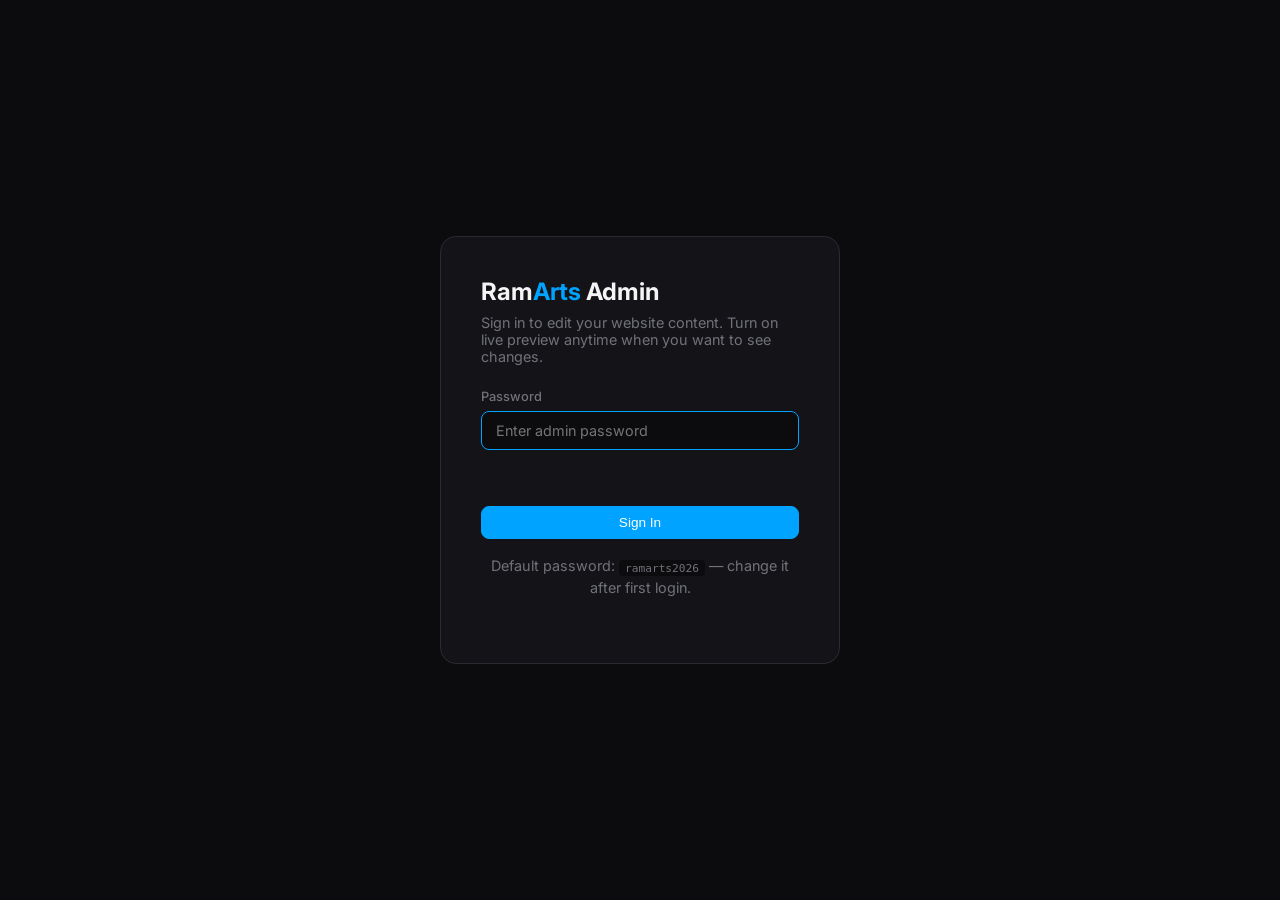
<file: admin.html>
<!DOCTYPE html>
<html lang="en">
<head>
  <meta charset="UTF-8">
  <meta name="viewport" content="width=device-width, initial-scale=1.0">
  <meta name="robots" content="noindex, nofollow">
  <title>RamArts Admin — Website CMS</title>
  <link rel="preconnect" href="https://fonts.googleapis.com">
  <link href="https://fonts.googleapis.com/css2?family=Inter:wght@400;500;600;700&display=swap" rel="stylesheet">
  <link rel="stylesheet" href="https://cdnjs.cloudflare.com/ajax/libs/font-awesome/6.5.1/css/all.min.css">
  <link rel="stylesheet" href="css/admin.css">
</head>
<body>
  <div id="admin-login" class="admin-login">
    <div class="admin-login-card">
      <h1>Ram<span style="color:#00a3ff">Arts</span> Admin</h1>
      <p>Sign in to edit your website content. Turn on live preview anytime when you want to see changes.</p>
      <form id="login-form">
        <div class="admin-field">
          <label for="login-password">Password</label>
          <input type="password" id="login-password" required placeholder="Enter admin password" autofocus>
        </div>
        <p id="login-error" style="color:#ef4444;font-size:0.85rem;margin-bottom:1rem;min-height:1.25rem"></p>
        <button type="submit" class="admin-btn admin-btn-primary" style="width:100%">Sign In</button>
      </form>
      <p class="admin-hint" style="margin-top:1rem;text-align:center">Default password: <code>ramarts2026</code> — change it after first login.</p>
    </div>
  </div>

  <div id="admin-layout" class="admin-layout">
    <aside class="admin-sidebar">
      <div class="admin-sidebar-header">
        <h1>Ram<span>Arts</span> CMS</h1>
        <p class="admin-hint">Live content editor</p>
      </div>
      <nav class="admin-nav">
        <button type="button" class="admin-nav-btn active" data-panel="business"><i class="fas fa-building"></i> Business & SEO</button>
        <button type="button" class="admin-nav-btn" data-panel="hero"><i class="fas fa-image"></i> Hero Section</button>
        <button type="button" class="admin-nav-btn" data-panel="sections"><i class="fas fa-layer-group"></i> Sections & Counters</button>
        <button type="button" class="admin-nav-btn" data-panel="services"><i class="fas fa-print"></i> Services</button>
        <button type="button" class="admin-nav-btn" data-panel="testimonials"><i class="fas fa-star"></i> Testimonials</button>
        <button type="button" class="admin-nav-btn" data-panel="faq"><i class="fas fa-question-circle"></i> FAQ</button>
        <button type="button" class="admin-nav-btn" data-panel="cta"><i class="fas fa-bullhorn"></i> CTA & Footer</button>
      </nav>
      <div class="admin-sidebar-footer">
        <button type="button" class="admin-btn admin-btn-primary admin-btn-sm" id="btn-sidebar-preview"><i class="fas fa-desktop"></i> Toggle Live Preview</button>
        <button type="button" class="admin-btn admin-btn-sm" id="btn-view-site"><i class="fas fa-external-link-alt"></i> View Live Site</button>
        <button type="button" class="admin-btn admin-btn-sm" id="btn-logout"><i class="fas fa-sign-out-alt"></i> Logout</button>
      </div>
    </aside>

    <main class="admin-editor">
      <div class="admin-editor-header">
        <div>
          <h2 id="editor-title">Business & SEO</h2>
          <span class="admin-status" id="save-status"><i class="fas fa-check"></i> Saved — preview updated</span>
        </div>
        <div class="admin-actions-bar">
          <button type="button" class="admin-btn admin-btn-primary admin-btn-sm" id="btn-toggle-preview" aria-pressed="false">
            <i class="fas fa-eye"></i> <span id="toggle-preview-label">Show Live Preview</span>
          </button>
          <button type="button" class="admin-btn admin-btn-sm" id="btn-preview-tab"><i class="fas fa-external-link-alt"></i> Open in New Tab</button>
          <button type="button" class="admin-btn admin-btn-sm" id="btn-export"><i class="fas fa-download"></i> Export</button>
          <button type="button" class="admin-btn admin-btn-sm" id="btn-import"><i class="fas fa-upload"></i> Import</button>
          <input type="file" id="import-file" accept=".json" hidden>
          <button type="button" class="admin-btn admin-btn-danger admin-btn-sm" id="btn-reset"><i class="fas fa-undo"></i> Reset</button>
        </div>
      </div>

      <div id="panel-business" class="admin-panel active"></div>
      <div id="panel-hero" class="admin-panel"></div>
      <div id="panel-sections" class="admin-panel"></div>
      <div id="panel-services" class="admin-panel"></div>
      <div id="panel-testimonials" class="admin-panel"></div>
      <div id="panel-faq" class="admin-panel"></div>
      <div id="panel-cta" class="admin-panel"></div>
    </main>

    <section class="admin-preview" id="admin-preview-panel" hidden>
      <div class="admin-preview-toolbar">
        <label for="preview-page" style="font-size:0.85rem;color:var(--admin-muted)">Page:</label>
        <select id="preview-page"></select>
        <button type="button" class="admin-btn admin-btn-sm" id="preview-refresh" title="Refresh preview"><i class="fas fa-sync"></i></button>
        <button type="button" class="admin-btn admin-btn-sm" id="preview-fullscreen" title="Fullscreen preview"><i class="fas fa-expand"></i></button>
        <button type="button" class="admin-btn admin-btn-sm" id="btn-hide-preview"><i class="fas fa-times"></i> Close</button>
      </div>
      <iframe id="preview-frame" class="admin-preview-frame" title="Live preview"></iframe>
    </section>

    <div class="admin-preview-modal" id="preview-modal" hidden aria-hidden="true">
      <div class="admin-preview-modal-header">
        <select id="preview-page-modal"></select>
        <div>
          <button type="button" class="admin-btn admin-btn-sm" id="preview-modal-refresh"><i class="fas fa-sync"></i></button>
          <button type="button" class="admin-btn admin-btn-sm" id="preview-modal-close"><i class="fas fa-times"></i> Close</button>
        </div>
      </div>
      <iframe id="preview-frame-modal" class="admin-preview-modal-frame" title="Fullscreen preview"></iframe>
    </div>
  </div>

  <script src="js/site-content.js"></script>
  <script src="js/admin.js"></script>
</body>
</html>
</file>
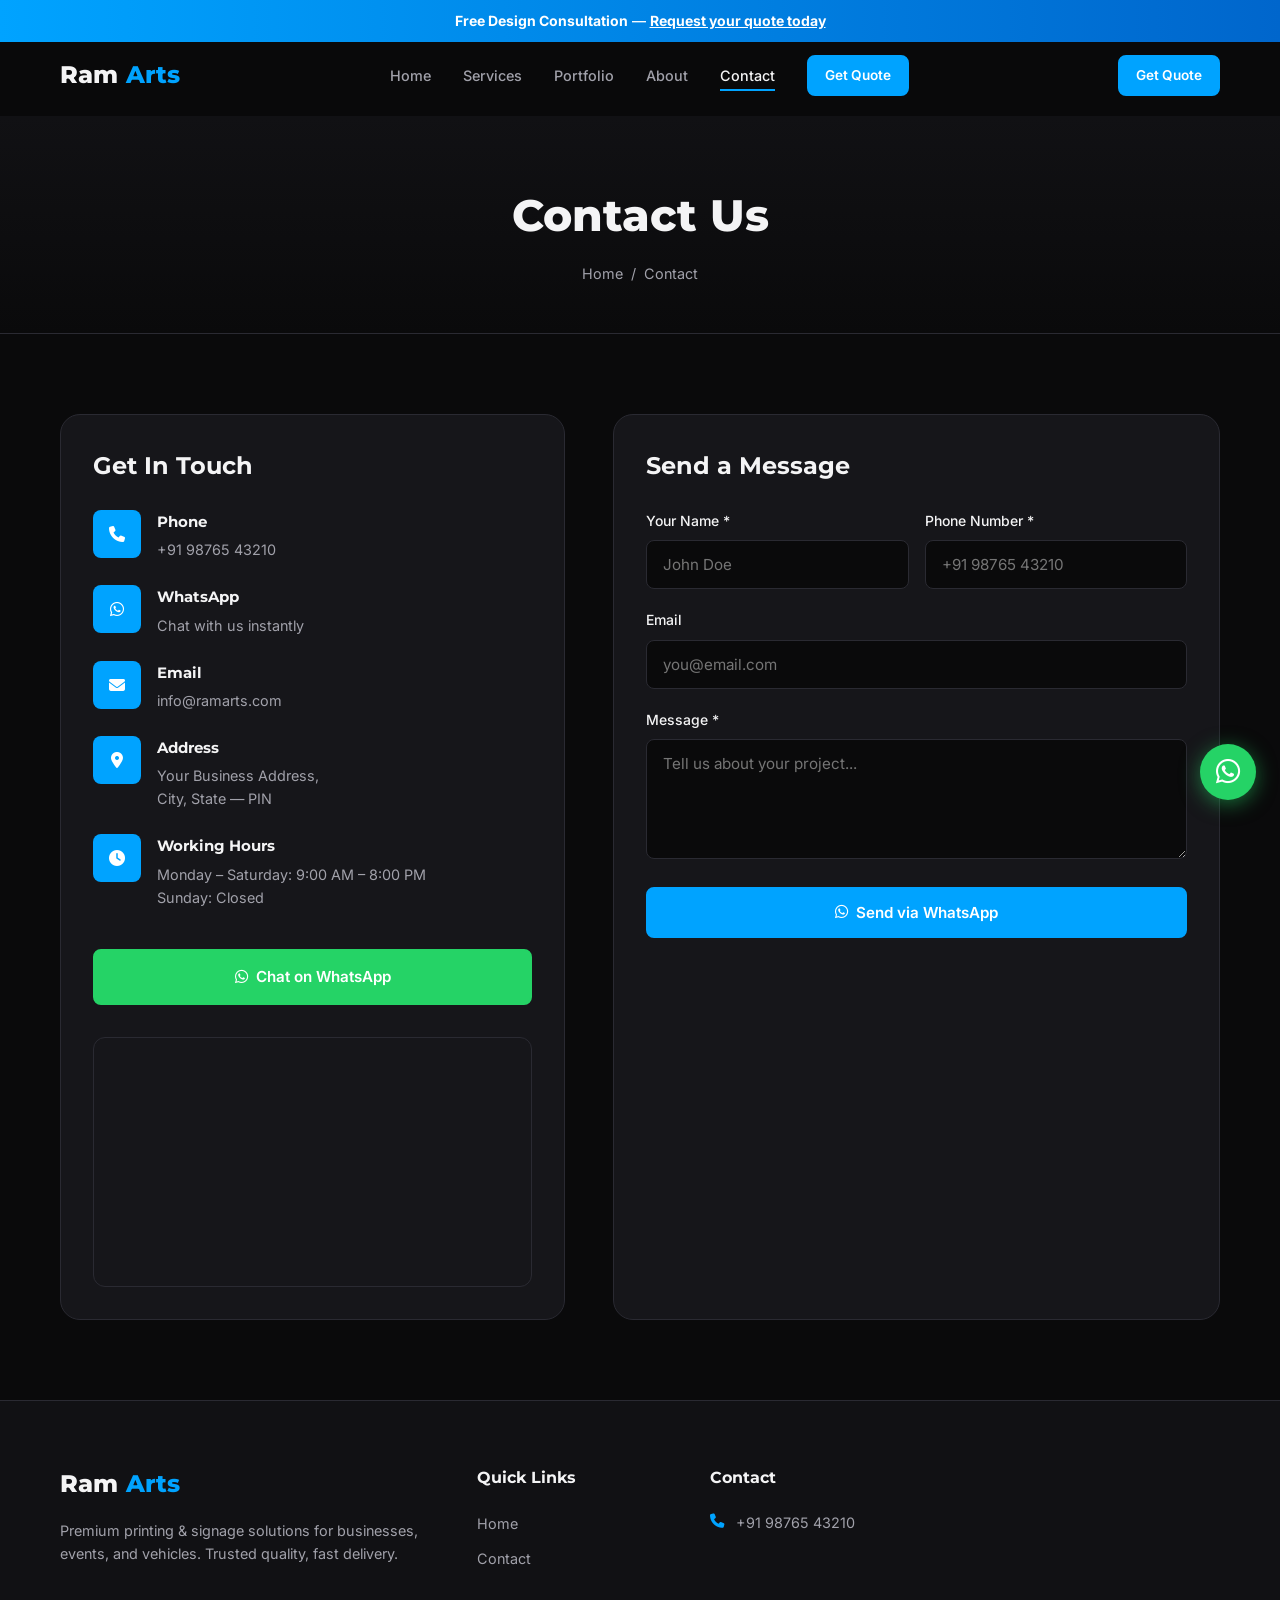
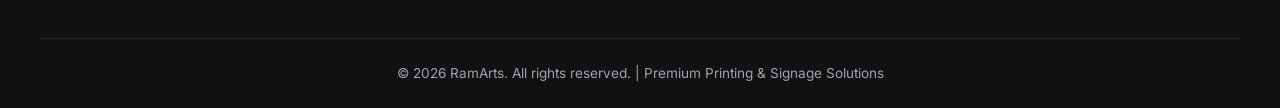
<file: contact.html>
<!DOCTYPE html>
<html lang="en">
<head>
  <meta charset="UTF-8">
  <meta name="viewport" content="width=device-width, initial-scale=1.0">
  <meta name="description" content="Contact RamArts — Get in touch for printing, signage, and branding quotes. Phone, WhatsApp, email & visit our location.">
  <title>Contact — RamArts Printing & Signage</title>
  <link rel="preconnect" href="https://fonts.googleapis.com">
  <link rel="preconnect" href="https://fonts.gstatic.com" crossorigin>
  <link href="https://fonts.googleapis.com/css2?family=Inter:wght@400;500;600&family=Montserrat:wght@600;700;800&family=Poppins:wght@600;700&display=swap" rel="stylesheet">
  <link rel="stylesheet" href="https://cdnjs.cloudflare.com/ajax/libs/font-awesome/6.5.1/css/all.min.css">
  <link rel="stylesheet" href="https://unpkg.com/aos@2.3.1/dist/aos.css">
  <link rel="stylesheet" href="css/style.css">
  <link rel="stylesheet" href="css/responsive.css">
  <link rel="stylesheet" href="css/animations.css">
</head>
<body>
  <div class="offer-banner"><strong>Free Design Consultation</strong> — <a href="quote.html">Request your quote today</a></div>
  <header class="header has-banner">
    <div class="container nav">
      <a href="index.html" class="logo">Ram<span>Arts</span></a>
      <nav class="nav-menu">
        <a href="index.html" class="nav-link">Home</a>
        <a href="services.html" class="nav-link">Services</a>
        <a href="portfolio.html" class="nav-link">Portfolio</a>
        <a href="about.html" class="nav-link">About</a>
        <a href="contact.html" class="nav-link active">Contact</a>
        <a href="quote.html" class="btn btn-primary btn-sm">Get Quote</a>
      </nav>
      <a href="quote.html" class="btn btn-primary btn-sm nav-cta-desktop">Get Quote</a>
      <button class="nav-toggle" aria-label="Toggle menu"><span></span><span></span><span></span></button>
    </div>
  </header>

  <section class="page-hero has-banner">
    <div class="container">
      <h1 data-aos="fade-up">Contact Us</h1>
      <nav class="breadcrumb" data-aos="fade-up" data-aos-delay="100"><a href="index.html">Home</a> / <span>Contact</span></nav>
    </div>
  </section>

  <section class="section">
    <div class="container contact-grid">
      <div class="contact-info-card" data-aos="fade-right">
        <h2 style="font-family:var(--font-heading);margin-bottom:1.5rem">Get In Touch</h2>
        <div class="contact-item">
          <i class="fas fa-phone"></i>
          <div><h4>Phone</h4><p><a href="tel:+919876543210">+91 98765 43210</a></p></div>
        </div>
        <div class="contact-item">
          <i class="fab fa-whatsapp"></i>
          <div><h4>WhatsApp</h4><p><a href="https://wa.me/919876543210" target="_blank" rel="noopener">Chat with us instantly</a></p></div>
        </div>
        <div class="contact-item">
          <i class="fas fa-envelope"></i>
          <div><h4>Email</h4><p><a href="mailto:info@ramarts.com">info@ramarts.com</a></p></div>
        </div>
        <div class="contact-item">
          <i class="fas fa-map-marker-alt"></i>
          <div><h4>Address</h4><p>Your Business Address,<br>City, State — PIN</p></div>
        </div>
        <div class="contact-item">
          <i class="fas fa-clock"></i>
          <div><h4>Working Hours</h4><p>Monday – Saturday: 9:00 AM – 8:00 PM<br>Sunday: Closed</p></div>
        </div>
        <a href="https://wa.me/919876543210" class="btn btn-whatsapp" style="width:100%;margin-top:1rem" target="_blank" rel="noopener"><i class="fab fa-whatsapp"></i> Chat on WhatsApp</a>
        <div class="contact-map">
          <iframe src="https://www.google.com/maps/embed?pb=!1m18!1m12!1m3!1d3022.966!2d-73.9857!3d40.7484!2m3!1f0!2f0!3f0!3m2!1i1024!2i768!4f13.1!3m3!1m2!1s0x0%3A0x0!2zNDDCsDQ0JzU0LjIiTiA3M8KwNTknMDguNSJX!5e0!3m2!1sen!2sin!4v1" allowfullscreen="" loading="lazy" title="RamArts location map"></iframe>
        </div>
      </div>

      <div class="form-card" data-aos="fade-left">
        <h2 style="font-family:var(--font-heading);margin-bottom:1.5rem">Send a Message</h2>
        <form id="contact-form">
          <div class="form-row">
            <div class="form-group">
              <label for="name">Your Name *</label>
              <input type="text" id="name" name="name" required placeholder="John Doe">
            </div>
            <div class="form-group">
              <label for="phone">Phone Number *</label>
              <input type="tel" id="phone" name="phone" required placeholder="+91 98765 43210">
            </div>
          </div>
          <div class="form-group">
            <label for="email">Email</label>
            <input type="email" id="email" name="email" placeholder="you@email.com">
          </div>
          <div class="form-group">
            <label for="message">Message *</label>
            <textarea id="message" name="message" required placeholder="Tell us about your project..."></textarea>
          </div>
          <button type="submit" class="btn btn-primary" style="width:100%"><i class="fab fa-whatsapp"></i> Send via WhatsApp</button>
        </form>
        <div class="form-success">
          <i class="fas fa-check-circle"></i>
          <h3>Message Sent!</h3>
          <p>We'll get back to you shortly. Thank you for contacting RamArts.</p>
        </div>
      </div>
    </div>
  </section>

  <footer class="footer">
    <div class="container footer-grid">
      <div class="footer-brand"><a href="index.html" class="logo">Ram<span>Arts</span></a><p>Premium printing & signage.</p></div>
      <div><h4>Quick Links</h4><ul class="footer-links"><li><a href="index.html">Home</a></li><li><a href="contact.html">Contact</a></li></ul></div>
      <div><h4>Contact</h4><ul class="footer-contact"><li><i class="fas fa-phone"></i><a href="tel:+919876543210">+91 98765 43210</a></li></ul></div>
    </div>
    <div class="footer-bottom container"><p>&copy; 2026 RamArts.</p></div>
  </footer>

  <a href="https://wa.me/919876543210" class="floating-whatsapp" target="_blank" rel="noopener" aria-label="WhatsApp"><i class="fab fa-whatsapp"></i></a>
  <div class="sticky-call"><a href="tel:+919876543210"><i class="fas fa-phone"></i> Call Now</a></div>

  <script src="js/site-content.js"></script>
  <script src="js/content-loader.js"></script>
  <script src="https://unpkg.com/aos@2.3.1/dist/aos.js"></script>
  <script src="js/main.js"></script>
  <script src="js/form.js"></script>
  <script>AOS.init({ duration: 800, once: true });</script>
</body>
</html>
</file>
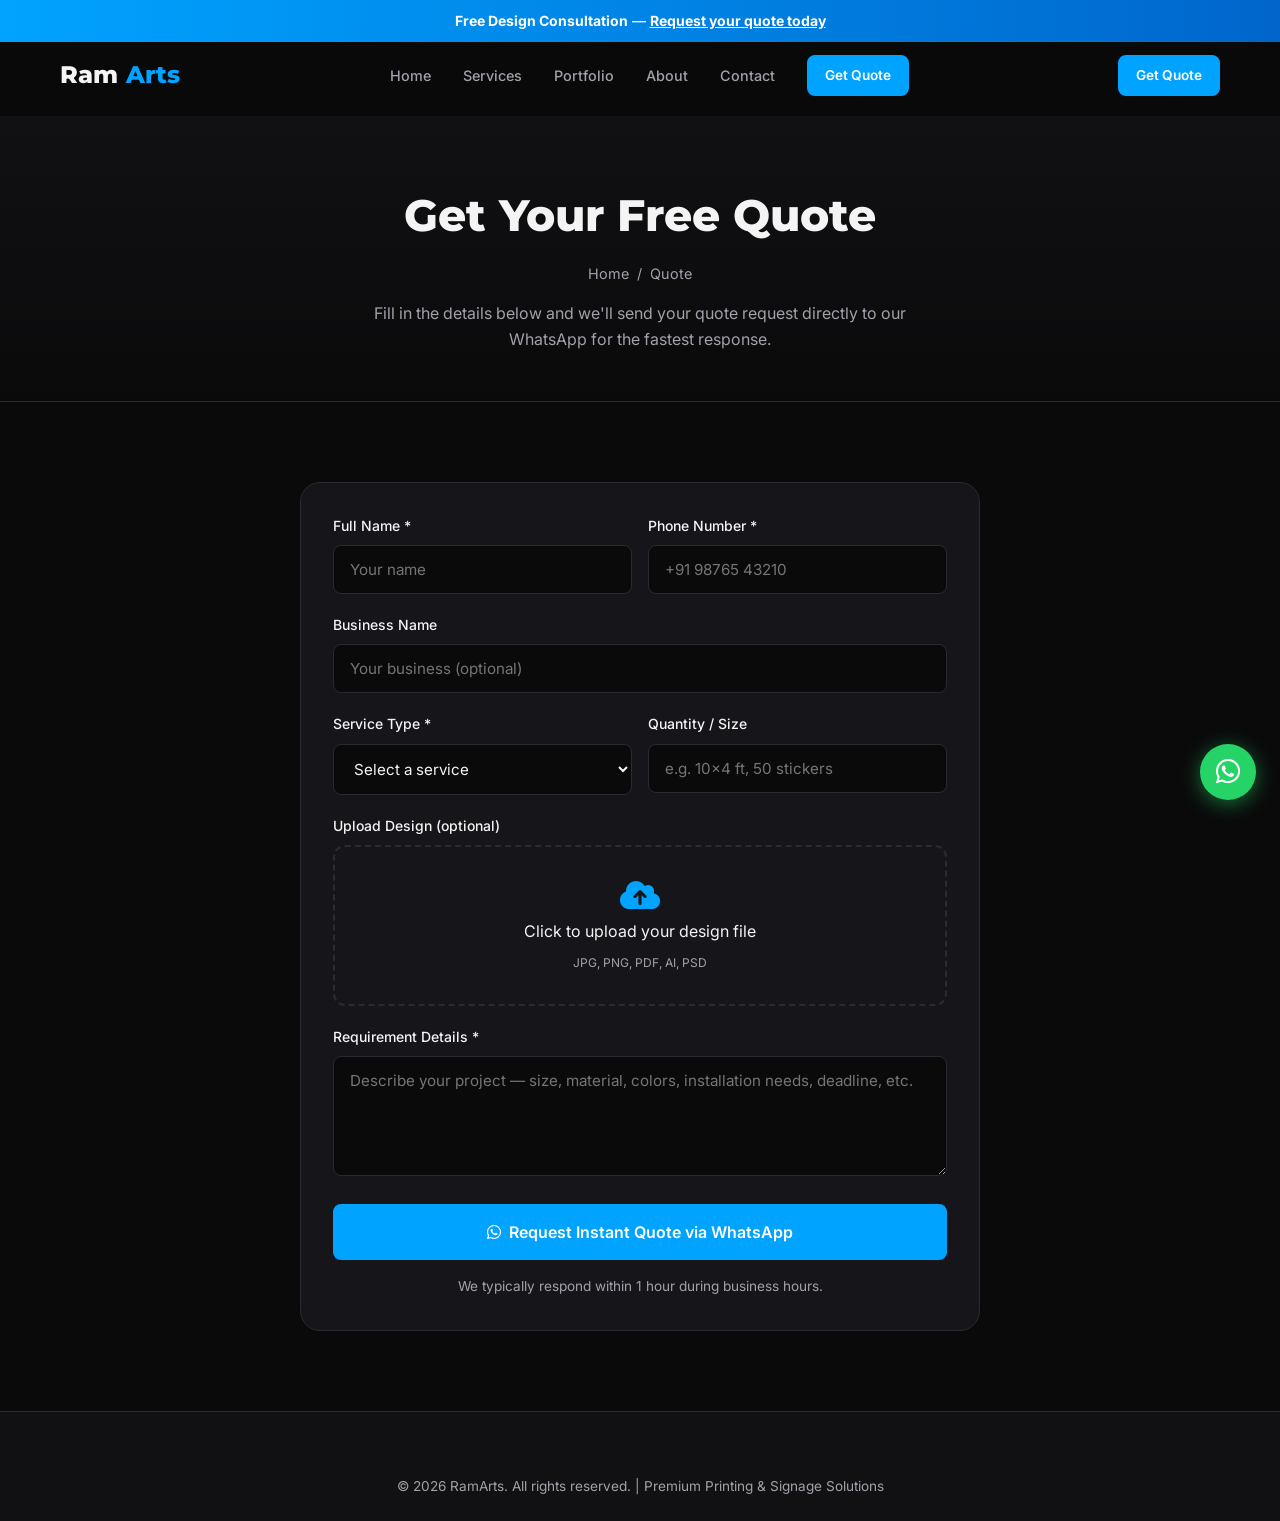
<file: quote.html>
<!DOCTYPE html>
<html lang="en">
<head>
  <meta charset="UTF-8">
  <meta name="viewport" content="width=device-width, initial-scale=1.0">
  <meta name="description" content="Request a free quote from RamArts — Flex printing, LED boards, wedding printing, car wrapping & more. Fast response guaranteed.">
  <title>Get Free Quote — RamArts Printing & Signage</title>
  <link rel="preconnect" href="https://fonts.googleapis.com">
  <link rel="preconnect" href="https://fonts.gstatic.com" crossorigin>
  <link href="https://fonts.googleapis.com/css2?family=Inter:wght@400;500;600&family=Montserrat:wght@600;700;800&family=Poppins:wght@600;700&display=swap" rel="stylesheet">
  <link rel="stylesheet" href="https://cdnjs.cloudflare.com/ajax/libs/font-awesome/6.5.1/css/all.min.css">
  <link rel="stylesheet" href="https://unpkg.com/aos@2.3.1/dist/aos.css">
  <link rel="stylesheet" href="css/style.css">
  <link rel="stylesheet" href="css/responsive.css">
  <link rel="stylesheet" href="css/animations.css">
</head>
<body>
  <div class="offer-banner"><strong>Free Design Consultation</strong> — You're in the right place!</div>
  <header class="header has-banner">
    <div class="container nav">
      <a href="index.html" class="logo">Ram<span>Arts</span></a>
      <nav class="nav-menu">
        <a href="index.html" class="nav-link">Home</a>
        <a href="services.html" class="nav-link">Services</a>
        <a href="portfolio.html" class="nav-link">Portfolio</a>
        <a href="about.html" class="nav-link">About</a>
        <a href="contact.html" class="nav-link">Contact</a>
        <a href="quote.html" class="btn btn-primary btn-sm">Get Quote</a>
      </nav>
      <a href="quote.html" class="btn btn-primary btn-sm nav-cta-desktop">Get Quote</a>
      <button class="nav-toggle" aria-label="Toggle menu"><span></span><span></span><span></span></button>
    </div>
  </header>

  <section class="page-hero has-banner">
    <div class="container">
      <h1 data-aos="fade-up">Get Your Free Quote</h1>
      <nav class="breadcrumb" data-aos="fade-up" data-aos-delay="100"><a href="index.html">Home</a> / <span>Quote</span></nav>
      <p style="color:var(--color-text-muted);margin-top:1rem;max-width:600px;margin-left:auto;margin-right:auto" data-aos="fade-up" data-aos-delay="150">Fill in the details below and we'll send your quote request directly to our WhatsApp for the fastest response.</p>
    </div>
  </section>

  <section class="section">
    <div class="container" style="max-width:720px">
      <div class="form-card" data-aos="fade-up">
        <form id="quote-form">
          <div class="form-row">
            <div class="form-group">
              <label for="name">Full Name *</label>
              <input type="text" id="name" name="name" required placeholder="Your name">
            </div>
            <div class="form-group">
              <label for="phone">Phone Number *</label>
              <input type="tel" id="phone" name="phone" required placeholder="+91 98765 43210">
            </div>
          </div>
          <div class="form-group">
            <label for="business">Business Name</label>
            <input type="text" id="business" name="business" placeholder="Your business (optional)">
          </div>
          <div class="form-row">
            <div class="form-group">
              <label for="service">Service Type *</label>
              <select id="service" name="service" required>
                <option value="">Select a service</option>
                <option value="Flex & Banner Printing">Flex & Banner Printing</option>
                <option value="Vinyl Printing">Vinyl Printing</option>
                <option value="LED Sign Boards">LED Sign Boards</option>
                <option value="Acrylic Laser Cutting">Acrylic Laser Cutting</option>
                <option value="Wedding Printing">Wedding Printing</option>
                <option value="Car Wrapping">Car Wrapping</option>
                <option value="UV Backlite Frames">UV Backlite Frames</option>
                <option value="Vinyl Stickers">Vinyl Stickers</option>
                <option value="Radium Stickers">Radium Stickers</option>
                <option value="Personalized Frames">Personalized Frames</option>
                <option value="Other">Other</option>
              </select>
            </div>
            <div class="form-group">
              <label for="quantity">Quantity / Size</label>
              <input type="text" id="quantity" name="quantity" placeholder="e.g. 10x4 ft, 50 stickers">
            </div>
          </div>
          <div class="form-group">
            <label>Upload Design (optional)</label>
            <div class="form-file">
              <input type="file" id="design" accept="image/*,.pdf,.ai,.psd">
              <i class="fas fa-cloud-upload-alt"></i>
              <p class="file-label">Click to upload your design file</p>
              <p style="font-size:0.75rem;color:var(--color-text-muted);margin-top:0.5rem">JPG, PNG, PDF, AI, PSD</p>
            </div>
          </div>
          <div class="form-group">
            <label for="details">Requirement Details *</label>
            <textarea id="details" name="details" required placeholder="Describe your project — size, material, colors, installation needs, deadline, etc."></textarea>
          </div>
          <button type="submit" class="btn btn-primary btn-lg" style="width:100%"><i class="fab fa-whatsapp"></i> Request Instant Quote via WhatsApp</button>
          <p style="text-align:center;font-size:0.85rem;color:var(--color-text-muted);margin-top:1rem">We typically respond within 1 hour during business hours.</p>
        </form>
        <div class="form-success">
          <i class="fas fa-check-circle"></i>
          <h3>Quote Request Sent!</h3>
          <p>Our team will review your requirements and get back to you shortly on WhatsApp.</p>
          <a href="index.html" class="btn btn-outline" style="margin-top:1rem">Back to Home</a>
        </div>
      </div>
    </div>
  </section>

  <footer class="footer">
    <div class="container footer-bottom" style="border-top:none;padding-top:0"><p>&copy; 2026 RamArts. All rights reserved.</p></div>
  </footer>

  <a href="https://wa.me/919876543210" class="floating-whatsapp" target="_blank" rel="noopener" aria-label="WhatsApp"><i class="fab fa-whatsapp"></i></a>
  <div class="sticky-call"><a href="tel:+919876543210"><i class="fas fa-phone"></i> Call Now</a></div>

  <script src="js/site-content.js"></script>
  <script src="js/content-loader.js"></script>
  <script src="https://unpkg.com/aos@2.3.1/dist/aos.js"></script>
  <script src="js/main.js"></script>
  <script src="js/form.js"></script>
  <script>AOS.init({ duration: 800, once: true });</script>
</body>
</html>
</file>
<file: css/admin.css>
/* RamArts Admin Panel */
:root {
  --admin-bg: #0c0c0e;
  --admin-panel: #141418;
  --admin-border: #2a2a32;
  --admin-text: #f4f4f5;
  --admin-muted: #71717a;
  --admin-accent: #00a3ff;
  --admin-success: #22c55e;
  --admin-danger: #ef4444;
  --admin-sidebar: 260px;
}

* {
  box-sizing: border-box;
  margin: 0;
  padding: 0;
}

body {
  font-family: 'Inter', system-ui, sans-serif;
  background: var(--admin-bg);
  color: var(--admin-text);
  min-height: 100vh;
}

.admin-login {
  min-height: 100vh;
  display: flex;
  align-items: center;
  justify-content: center;
  padding: 1.5rem;
}

.admin-login-card {
  width: 100%;
  max-width: 400px;
  background: var(--admin-panel);
  border: 1px solid var(--admin-border);
  border-radius: 16px;
  padding: 2.5rem;
}

.admin-login-card h1 {
  font-size: 1.5rem;
  margin-bottom: 0.5rem;
}

.admin-login-card p {
  color: var(--admin-muted);
  font-size: 0.9rem;
  margin-bottom: 1.5rem;
}

.admin-layout {
  display: none;
  height: 100vh;
  overflow: hidden;
}

.admin-layout.active {
  display: grid;
  grid-template-columns: var(--admin-sidebar) 1fr;
}

.admin-layout.preview-visible.active {
  grid-template-columns: var(--admin-sidebar) 1fr minmax(320px, 45vw);
}

.admin-sidebar {
  background: var(--admin-panel);
  border-right: 1px solid var(--admin-border);
  display: flex;
  flex-direction: column;
  overflow: hidden;
}

.admin-sidebar-header {
  padding: 1.25rem;
  border-bottom: 1px solid var(--admin-border);
}

.admin-sidebar-header h1 {
  font-size: 1.1rem;
}

.admin-sidebar-header span {
  color: var(--admin-accent);
}

.admin-nav {
  flex: 1;
  overflow-y: auto;
  padding: 0.75rem;
}

.admin-nav-btn {
  width: 100%;
  display: flex;
  align-items: center;
  gap: 0.75rem;
  padding: 0.75rem 1rem;
  background: none;
  border: none;
  border-radius: 8px;
  color: var(--admin-muted);
  font-size: 0.875rem;
  text-align: left;
  cursor: pointer;
  transition: all 0.2s;
}

.admin-nav-btn:hover,
.admin-nav-btn.active {
  background: rgba(0, 163, 255, 0.12);
  color: var(--admin-text);
}

.admin-nav-btn.active {
  color: var(--admin-accent);
}

.admin-sidebar-footer {
  padding: 1rem;
  border-top: 1px solid var(--admin-border);
  display: flex;
  flex-direction: column;
  gap: 0.5rem;
}

.admin-editor {
  overflow-y: auto;
  padding: 1.5rem;
  border-right: 1px solid var(--admin-border);
  min-height: 0;
}

.admin-editor-header {
  display: flex;
  justify-content: space-between;
  align-items: center;
  margin-bottom: 1.5rem;
  flex-wrap: wrap;
  gap: 1rem;
}

.admin-editor-header h2 {
  font-size: 1.25rem;
}

.admin-status {
  font-size: 0.8rem;
  color: var(--admin-success);
  opacity: 0;
  transition: opacity 0.3s;
}

.admin-status.show {
  opacity: 1;
}

.admin-panel {
  display: none;
}

.admin-panel.active {
  display: block;
}

.admin-field {
  margin-bottom: 1.25rem;
}

.admin-field label {
  display: block;
  font-size: 0.8rem;
  font-weight: 500;
  color: var(--admin-muted);
  margin-bottom: 0.4rem;
}

.admin-field input,
.admin-field textarea,
.admin-field select {
  width: 100%;
  padding: 0.65rem 0.85rem;
  background: var(--admin-bg);
  border: 1px solid var(--admin-border);
  border-radius: 8px;
  color: var(--admin-text);
  font-family: inherit;
  font-size: 0.9rem;
}

.admin-field textarea {
  min-height: 80px;
  resize: vertical;
}

.admin-field input:focus,
.admin-field textarea:focus {
  outline: none;
  border-color: var(--admin-accent);
}

.admin-row {
  display: grid;
  grid-template-columns: 1fr 1fr;
  gap: 1rem;
}

.admin-card {
  background: var(--admin-panel);
  border: 1px solid var(--admin-border);
  border-radius: 12px;
  padding: 1.25rem;
  margin-bottom: 1rem;
}

.admin-card-header {
  display: flex;
  justify-content: space-between;
  align-items: center;
  margin-bottom: 1rem;
}

.admin-card-header h3 {
  font-size: 0.95rem;
}

.admin-btn {
  display: inline-flex;
  align-items: center;
  justify-content: center;
  gap: 0.4rem;
  padding: 0.5rem 1rem;
  border-radius: 8px;
  border: 1px solid var(--admin-border);
  background: var(--admin-panel);
  color: var(--admin-text);
  font-size: 0.85rem;
  font-weight: 500;
  cursor: pointer;
  transition: all 0.2s;
}

.admin-btn:hover {
  border-color: var(--admin-accent);
  color: var(--admin-accent);
}

.admin-btn-primary {
  background: var(--admin-accent);
  border-color: var(--admin-accent);
  color: #fff;
}

.admin-btn-primary:hover {
  background: #33b5ff;
  color: #fff;
}

.admin-btn-danger {
  border-color: var(--admin-danger);
  color: var(--admin-danger);
}

.admin-btn-danger:hover {
  background: var(--admin-danger);
  color: #fff;
}

.admin-btn-sm {
  padding: 0.35rem 0.65rem;
  font-size: 0.75rem;
}

.admin-preview {
  display: none;
  flex-direction: column;
  background: #000;
  overflow: hidden;
  border-left: 1px solid var(--admin-border);
}

.admin-layout.preview-visible .admin-preview {
  display: flex;
}

.admin-preview-modal {
  position: fixed;
  inset: 0;
  z-index: 9999;
  background: var(--admin-bg);
  display: flex;
  flex-direction: column;
}

.admin-preview-modal[hidden] {
  display: none !important;
}

.admin-preview-modal-header {
  display: flex;
  align-items: center;
  justify-content: space-between;
  gap: 1rem;
  padding: 0.75rem 1rem;
  background: var(--admin-panel);
  border-bottom: 1px solid var(--admin-border);
}

.admin-preview-modal-header select {
  flex: 1;
  max-width: 280px;
  padding: 0.5rem 0.75rem;
  background: var(--admin-bg);
  border: 1px solid var(--admin-border);
  border-radius: 6px;
  color: var(--admin-text);
}

.admin-preview-modal-header > div {
  display: flex;
  gap: 0.5rem;
}

.admin-preview-modal-frame {
  flex: 1;
  width: 100%;
  border: none;
  background: #fff;
}

#btn-toggle-preview[aria-pressed="true"] {
  background: rgba(0, 163, 255, 0.2);
  border-color: var(--admin-accent);
  color: var(--admin-accent);
}

.admin-preview-toolbar {
  display: flex;
  align-items: center;
  gap: 0.75rem;
  padding: 0.75rem 1rem;
  background: var(--admin-panel);
  border-bottom: 1px solid var(--admin-border);
  flex-wrap: wrap;
}

.admin-preview-toolbar select {
  padding: 0.4rem 0.75rem;
  background: var(--admin-bg);
  border: 1px solid var(--admin-border);
  border-radius: 6px;
  color: var(--admin-text);
  font-size: 0.85rem;
}

.admin-preview-frame {
  flex: 1;
  border: none;
  width: 100%;
  background: #fff;
}

.admin-hint {
  font-size: 0.75rem;
  color: var(--admin-muted);
  margin-top: 0.35rem;
  line-height: 1.5;
}

.admin-hint code {
  background: var(--admin-bg);
  padding: 0.1rem 0.35rem;
  border-radius: 4px;
  font-size: 0.7rem;
}

.admin-hint-warn {
  color: #fbbf24;
  margin-top: 0.5rem;
}

.admin-image-row {
  display: flex;
  gap: 0.5rem;
  align-items: stretch;
}

.admin-image-row input {
  flex: 1;
}

.admin-upload-btn {
  cursor: pointer;
  white-space: nowrap;
  margin: 0;
}

.admin-upload-btn input {
  display: none;
}

.admin-image-preview {
  margin-top: 0.75rem;
  border: 1px solid var(--admin-border);
  border-radius: 8px;
  overflow: hidden;
  background: var(--admin-bg);
  min-height: 100px;
  display: flex;
  align-items: center;
  justify-content: center;
}

.admin-image-preview img {
  width: 100%;
  max-height: 180px;
  object-fit: cover;
  display: block;
}

.admin-image-preview-empty {
  color: var(--admin-muted);
  font-size: 0.8rem;
  padding: 1rem;
}

.admin-actions-bar {
  display: flex;
  flex-wrap: wrap;
  gap: 0.5rem;
  margin-bottom: 1.5rem;
}

.admin-actions-bar .admin-btn {
  min-height: 36px;
}

@media (max-width: 1200px) {
  .admin-layout.active {
    grid-template-columns: 220px 1fr;
  }

  .admin-layout.preview-visible.active {
    grid-template-columns: 220px 1fr;
    grid-template-rows: 1fr min(45vh, 500px);
  }

  .admin-layout.preview-visible .admin-preview {
    grid-column: 1 / -1;
  }
}

@media (max-width: 992px) {
  .admin-editor {
    padding: 1rem;
  }

  .admin-editor-header h2 {
    font-size: 1.1rem;
  }

  .admin-card {
    padding: 1rem;
  }

  .admin-card-header {
    flex-wrap: wrap;
    gap: 0.5rem;
    align-items: flex-start;
  }
}

@media (max-width: 768px) {
  .admin-layout {
    height: 100dvh;
  }

  .admin-layout.active {
    grid-template-columns: 1fr;
    grid-template-rows: auto minmax(0, 1fr);
  }

  .admin-layout.preview-visible.active {
    grid-template-rows: auto minmax(0, 1fr) min(44vh, 380px);
  }

  .admin-sidebar {
    max-height: none;
    border-right: none;
    border-bottom: 1px solid var(--admin-border);
  }

  .admin-sidebar-header {
    padding: 0.85rem 1rem 0.65rem;
    position: sticky;
    top: 0;
    z-index: 7;
    background: var(--admin-panel);
  }

  .admin-sidebar-header h1 {
    font-size: 1rem;
  }

  .admin-sidebar-header .admin-hint {
    font-size: 0.72rem;
  }

  .admin-nav {
    display: grid;
    grid-template-columns: repeat(2, minmax(0, 1fr));
    gap: 0.45rem;
    overflow-y: auto;
    max-height: 168px;
    padding: 0.6rem 0.75rem 0.8rem;
    align-content: start;
  }

  .admin-nav-btn {
    width: 100%;
    min-height: 42px;
    padding: 0.55rem 0.65rem;
    font-size: 0.78rem;
    line-height: 1.2;
    justify-content: center;
    text-align: center;
    border: 1px solid var(--admin-border);
  }

  .admin-sidebar-footer {
    display: grid;
    grid-template-columns: repeat(3, minmax(0, 1fr));
    padding: 0.65rem 0.75rem 0.8rem;
    gap: 0.4rem;
  }

  .admin-sidebar-footer .admin-btn {
    width: 100%;
    min-height: 38px;
    padding: 0.45rem 0.35rem;
    font-size: 0.72rem;
  }

  .admin-editor {
    padding: 0.85rem;
    border-right: none;
  }

  .admin-editor-header {
    position: sticky;
    top: 0;
    z-index: 5;
    background: var(--admin-bg);
    padding: 0.2rem 0 0.7rem;
    margin-bottom: 1rem;
    border-bottom: 1px solid var(--admin-border);
  }

  .admin-actions-bar {
    width: 100%;
    margin-bottom: 0;
    display: grid;
    grid-template-columns: repeat(2, minmax(0, 1fr));
    gap: 0.45rem;
  }

  .admin-actions-bar .admin-btn {
    width: 100%;
    min-height: 40px;
    font-size: 0.78rem;
    padding: 0.45rem 0.5rem;
  }

  .admin-row {
    grid-template-columns: 1fr;
  }

  .admin-image-row {
    flex-direction: column;
  }

  .admin-upload-btn {
    width: 100%;
  }

  .admin-preview-toolbar {
    padding: 0.65rem 0.75rem;
    gap: 0.45rem;
  }

  .admin-preview-toolbar select {
    flex: 1 1 170px;
    min-width: 0;
  }

  .admin-preview-modal-header {
    padding: 0.65rem 0.75rem;
    gap: 0.6rem;
    flex-wrap: wrap;
  }

  .admin-preview-modal-header select {
    max-width: none;
    min-width: 0;
    width: 100%;
  }

  .admin-preview-modal-header > div {
    width: 100%;
    justify-content: flex-end;
    flex-wrap: wrap;
  }

  #btn-toggle-preview,
  #btn-sidebar-preview {
    grid-column: span 2;
  }
}

@media (max-width: 520px) {
  .admin-login {
    padding: 1rem;
  }

  .admin-login-card {
    padding: 1.1rem;
    border-radius: 12px;
  }

  .admin-login-card h1 {
    font-size: 1.25rem;
  }

  .admin-editor {
    padding: 0.7rem;
  }

  .admin-editor-header h2 {
    font-size: 1rem;
  }

  .admin-status {
    font-size: 0.74rem;
  }

  .admin-card {
    padding: 0.85rem;
    border-radius: 10px;
  }

  .admin-field {
    margin-bottom: 1rem;
  }

  .admin-field input,
  .admin-field textarea,
  .admin-field select {
    font-size: 16px;
  }

  .admin-actions-bar .admin-btn {
    min-width: 0;
  }

  .admin-actions-bar .admin-btn i {
    font-size: 0.78rem;
  }
}

@media (max-width: 380px) {
  .admin-nav {
    grid-template-columns: 1fr;
    max-height: 184px;
  }

  .admin-sidebar-footer {
    grid-template-columns: 1fr;
  }

  .admin-actions-bar {
    grid-template-columns: 1fr;
  }

  #btn-toggle-preview,
  #btn-sidebar-preview {
    grid-column: auto;
  }
}
</file>
<file: css/style.css>
/* RamArts — Printing & Signage Solutions */
:root {
  --color-bg: #0a0a0b;
  --color-bg-elevated: #111114;
  --color-bg-card: #16161a;
  --color-surface: #1c1c22;
  --color-border: #2a2a32;
  --color-text: #f4f4f5;
  --color-text-muted: #a1a1aa;
  --color-accent: #00a3ff;
  --color-accent-hover: #33b5ff;
  --color-accent-glow: rgba(0, 163, 255, 0.35);
  --color-white-glow: rgba(255, 255, 255, 0.35);
  --shadow-white-glow: 0 0 24px rgba(255, 255, 255, 0.2), 0 0 48px rgba(255, 255, 255, 0.1);
  --shadow-white-glow-strong: 0 0 28px rgba(255, 255, 255, 0.45), 0 0 56px rgba(255, 255, 255, 0.25), 0 0 80px rgba(255, 255, 255, 0.12);
  --color-white: #ffffff;
  --font-heading: 'Montserrat', 'Poppins', sans-serif;
  --font-body: 'Inter', system-ui, sans-serif;
  --radius-sm: 8px;
  --radius-md: 12px;
  --radius-lg: 20px;
  --shadow-card: 0 4px 24px rgba(0, 0, 0, 0.4);
  --shadow-glow: 0 0 40px var(--color-accent-glow);
  --transition: 0.3s cubic-bezier(0.4, 0, 0.2, 1);
  --container: 1200px;
  --header-height: 80px;
  --banner-height: 36px;
}

*,
*::before,
*::after {
  box-sizing: border-box;
  margin: 0;
  padding: 0;
}

html {
  scroll-behavior: smooth;
}

body {
  font-family: var(--font-body);
  background: var(--color-bg);
  color: var(--color-text);
  line-height: 1.6;
  overflow-x: hidden;
}

img {
  max-width: 100%;
  height: auto;
  display: block;
}

a {
  color: inherit;
  text-decoration: none;
  transition: color var(--transition);
}

ul {
  list-style: none;
}

.container {
  width: 100%;
  max-width: var(--container);
  margin: 0 auto;
  padding: 0 1.25rem;
}

.section {
  padding: 5rem 0;
}

.section-header {
  text-align: center;
  max-width: 700px;
  margin: 0 auto 3rem;
}

.section-label {
  display: inline-block;
  font-size: 0.75rem;
  font-weight: 600;
  letter-spacing: 0.15em;
  text-transform: uppercase;
  color: var(--color-accent);
  margin-bottom: 0.75rem;
}

.section-title {
  font-family: var(--font-heading);
  font-size: clamp(1.75rem, 4vw, 2.5rem);
  font-weight: 700;
  line-height: 1.2;
  margin-bottom: 1rem;
}

.section-desc {
  color: var(--color-text-muted);
  font-size: 1.05rem;
}

/* Buttons */
.btn {
  display: inline-flex;
  align-items: center;
  justify-content: center;
  gap: 0.5rem;
  padding: 0.875rem 1.75rem;
  font-family: var(--font-body);
  font-size: 0.95rem;
  font-weight: 600;
  border-radius: var(--radius-sm);
  border: 2px solid transparent;
  cursor: pointer;
  transition: all var(--transition);
  white-space: nowrap;
}

.btn-primary {
  background: var(--color-accent);
  color: var(--color-white);
  border-color: var(--color-accent);
}

.btn-primary:hover {
  background: var(--color-accent-hover);
  border-color: var(--color-accent-hover);
  box-shadow: var(--shadow-glow);
  transform: translateY(-2px);
}

.btn-outline {
  background: transparent;
  color: var(--color-text);
  border-color: var(--color-border);
}

.btn-outline:hover {
  border-color: var(--color-accent);
  color: var(--color-accent);
}

.btn-whatsapp {
  background: #25d366;
  color: var(--color-white);
  border-color: #25d366;
}

.btn-whatsapp:hover {
  background: #20bd5a;
  border-color: #20bd5a;
  transform: translateY(-2px);
}

.btn-sm {
  padding: 0.5rem 1rem;
  font-size: 0.85rem;
}

.btn-lg {
  padding: 1rem 2rem;
  font-size: 1rem;
}

/* Top offer banner */
.offer-banner {
  position: fixed;
  top: 0;
  left: 0;
  right: 0;
  z-index: 1001;
  background: linear-gradient(90deg, var(--color-accent), #0066cc);
  color: var(--color-white);
  text-align: center;
  padding: 0.6rem 1rem;
  font-size: 0.875rem;
  font-weight: 500;
  transition: transform var(--transition);
}

body.has-offer-banner {
  padding-top: calc(var(--banner-height) + var(--header-height));
}

body.has-offer-banner.banner-scrolled {
  padding-top: var(--header-height);
}

body:not(.has-offer-banner) {
  padding-top: var(--header-height);
}

body.nav-open {
  overflow: hidden;
}

body.has-offer-banner.banner-scrolled .offer-banner {
  transform: translateY(-100%);
  pointer-events: none;
}

.offer-banner a {
  color: var(--color-white);
  text-decoration: underline;
  font-weight: 700;
}

/* Header */
.header {
  position: fixed;
  top: 0;
  left: 0;
  right: 0;
  z-index: 1000;
  height: var(--header-height);
  background: rgba(10, 10, 11, 0.95);
  backdrop-filter: blur(12px);
  -webkit-backdrop-filter: blur(12px);
  border-bottom: 1px solid transparent;
  transition: top var(--transition), border-color var(--transition), box-shadow var(--transition);
}

.header.has-banner {
  top: var(--banner-height);
}

.header.has-banner.banner-scrolled {
  top: 0;
}

.header.scrolled {
  border-bottom-color: var(--color-border);
  box-shadow: 0 4px 30px rgba(0, 0, 0, 0.5);
}

.nav {
  display: flex;
  align-items: center;
  justify-content: space-between;
  height: 100%;
  max-height: var(--header-height);
}

.logo {
  display: flex;
  align-items: center;
  gap: 0.5rem;
  font-family: var(--font-heading);
  font-weight: 800;
  font-size: 1.5rem;
}

.logo span {
  color: var(--color-accent);
}

.nav-menu {
  display: flex;
  align-items: center;
  gap: 2rem;
}

.nav-link {
  font-size: 0.9rem;
  font-weight: 500;
  color: var(--color-text-muted);
  position: relative;
}

.nav-link:hover,
.nav-link.active {
  color: var(--color-text);
}

.nav-link::after {
  content: '';
  position: absolute;
  bottom: -4px;
  left: 0;
  width: 0;
  height: 2px;
  background: var(--color-accent);
  transition: width var(--transition);
}

.nav-link:hover::after,
.nav-link.active::after {
  width: 100%;
}

.nav-toggle {
  display: none;
  flex-direction: column;
  gap: 5px;
  background: none;
  border: none;
  cursor: pointer;
  padding: 0.5rem;
}

.nav-toggle span {
  width: 24px;
  height: 2px;
  background: var(--color-text);
  transition: all var(--transition);
}

.nav-overlay {
  display: none;
}

.nav-toggle {
  position: relative;
  z-index: 1002;
}

.logo {
  position: relative;
  z-index: 1002;
}

/* Hero */
.hero {
  min-height: calc(100vh - var(--header-height));
  display: flex;
  align-items: center;
  padding-top: 2rem;
  padding-bottom: 4rem;
  position: relative;
  overflow: hidden;
}

.hero.has-banner {
  min-height: calc(100vh - var(--header-height) - var(--banner-height));
}

.hero-bg {
  position: absolute;
  inset: 0;
  background:
    radial-gradient(ellipse 60% 70% at 75% 45%, rgba(255, 255, 255, 0.12), transparent 70%),
    radial-gradient(ellipse 50% 40% at 50% -10%, rgba(255, 255, 255, 0.06), transparent),
    linear-gradient(180deg, var(--color-bg) 0%, var(--color-bg-elevated) 100%);
  z-index: -1;
}

.hero-grid {
  display: grid;
  grid-template-columns: 1fr 1fr;
  gap: 3rem;
  align-items: center;
}

.hero-content h1 {
  font-family: var(--font-heading);
  font-size: clamp(2rem, 5vw, 3.25rem);
  font-weight: 800;
  line-height: 1.15;
  margin-bottom: 1.25rem;
}

.hero-content h1 .highlight {
  color: var(--color-accent);
}

.hero-subtitle {
  font-size: 1.1rem;
  color: var(--color-text-muted);
  margin-bottom: 2rem;
  max-width: 540px;
}

.hero-cta {
  display: flex;
  flex-wrap: wrap;
  gap: 1rem;
  margin-bottom: 2rem;
}

.hero-trust {
  display: flex;
  flex-wrap: wrap;
  gap: 1.5rem;
}

.hero-trust-item {
  display: flex;
  align-items: center;
  gap: 0.5rem;
  font-size: 0.875rem;
  color: var(--color-text-muted);
}

.hero-trust-item i {
  color: var(--color-accent);
}

.hero-collage {
  display: grid;
  grid-template-columns: repeat(3, 1fr);
  grid-template-rows: repeat(3, 100px);
  gap: 0.75rem;
}

.hero-collage img {
  width: 100%;
  height: 100%;
  object-fit: cover;
  border-radius: var(--radius-md);
  border: 2px solid var(--color-border);
  box-shadow: none;
  transition: transform var(--transition), box-shadow var(--transition), border-color var(--transition);
}

.hero-collage img:active,
.hero-collage img:focus-visible {
  transform: scale(1.03);
  border-color: rgba(255, 255, 255, 0.45);
  box-shadow: var(--shadow-white-glow-strong);
}

@media (hover: hover) {
  .hero-collage img:hover {
    transform: scale(1.03);
    border-color: rgba(255, 255, 255, 0.45);
    box-shadow: var(--shadow-white-glow-strong);
  }
}

.hero-collage .item-1 { grid-column: 1 / 3; grid-row: 1 / 3; }
.hero-collage .item-2 { grid-column: 3; grid-row: 1; }
.hero-collage .item-3 { grid-column: 3; grid-row: 2; }
.hero-collage .item-4 { grid-column: 1; grid-row: 3; }
.hero-collage .item-5 { grid-column: 2 / 4; grid-row: 3; }

/* Trust bar */
.trust-bar {
  background: var(--color-bg-elevated);
  border-top: 1px solid var(--color-border);
  border-bottom: 1px solid var(--color-border);
  padding: 2rem 0;
}

.trust-bar-grid {
  display: flex;
  flex-wrap: wrap;
  justify-content: center;
  align-items: center;
  gap: 2rem 3rem;
}

.trust-bar-item {
  display: flex;
  align-items: center;
  gap: 0.75rem;
  color: var(--color-text-muted);
  font-size: 0.9rem;
}

.trust-bar-item i {
  font-size: 1.25rem;
  color: var(--color-accent);
}

/* Services grid */
.services-grid {
  display: grid;
  grid-template-columns: repeat(auto-fill, minmax(280px, 1fr));
  gap: 1.5rem;
}

.service-card {
  background: var(--color-bg-card);
  border: 1px solid var(--color-border);
  border-radius: var(--radius-lg);
  overflow: hidden;
  transition: all var(--transition);
}

.service-card:hover {
  border-color: var(--color-accent);
  transform: translateY(-6px);
  box-shadow: var(--shadow-card), var(--shadow-glow);
}

.service-card-image {
  height: 180px;
  overflow: hidden;
}

.service-card-image img {
  width: 100%;
  height: 100%;
  object-fit: cover;
  transition: transform 0.5s ease;
}

.service-card:hover .service-card-image img {
  transform: scale(1.08);
}

.service-card-body {
  padding: 1.5rem;
}

.service-card-body h3 {
  font-family: var(--font-heading);
  font-size: 1.1rem;
  font-weight: 700;
  margin-bottom: 0.5rem;
}

.service-card-body p {
  font-size: 0.875rem;
  color: var(--color-text-muted);
  margin-bottom: 1rem;
}

/* Why choose us */
.why-grid {
  display: grid;
  grid-template-columns: repeat(4, 1fr);
  gap: 1.5rem;
  margin-bottom: 3rem;
}

.why-item {
  text-align: center;
  padding: 1.5rem;
  background: var(--color-bg-card);
  border: 1px solid var(--color-border);
  border-radius: var(--radius-md);
  transition: all var(--transition);
}

.why-item:hover {
  border-color: var(--color-accent);
}

.why-item i {
  font-size: 2rem;
  color: var(--color-accent);
  margin-bottom: 1rem;
}

.why-item h4 {
  font-family: var(--font-heading);
  font-size: 0.95rem;
  font-weight: 600;
}

.counters {
  display: grid;
  grid-template-columns: repeat(3, 1fr);
  gap: 2rem;
  text-align: center;
  padding: 2rem;
  background: linear-gradient(135deg, var(--color-bg-card), var(--color-surface));
  border-radius: var(--radius-lg);
  border: 1px solid var(--color-border);
}

.counter-item .number {
  font-family: var(--font-heading);
  font-size: 2.5rem;
  font-weight: 800;
  color: var(--color-accent);
  display: block;
}

.counter-item .label {
  font-size: 0.9rem;
  color: var(--color-text-muted);
}

/* Portfolio */
.portfolio-filters {
  display: flex;
  flex-wrap: wrap;
  justify-content: center;
  gap: 0.75rem;
  margin-bottom: 2rem;
}

.filter-btn {
  padding: 0.5rem 1.25rem;
  background: var(--color-bg-card);
  border: 1px solid var(--color-border);
  border-radius: 50px;
  color: var(--color-text-muted);
  font-size: 0.875rem;
  font-weight: 500;
  cursor: pointer;
  transition: all var(--transition);
}

.filter-btn:hover,
.filter-btn.active {
  background: var(--color-accent);
  border-color: var(--color-accent);
  color: var(--color-white);
}

.portfolio-grid {
  display: grid;
  grid-template-columns: repeat(auto-fill, minmax(300px, 1fr));
  gap: 1.25rem;
}

.portfolio-item {
  position: relative;
  border-radius: var(--radius-md);
  overflow: hidden;
  aspect-ratio: 4/3;
  cursor: pointer;
}

.portfolio-item img {
  width: 100%;
  height: 100%;
  object-fit: cover;
  transition: transform 0.5s ease;
}

.portfolio-item:hover img {
  transform: scale(1.1);
}

.portfolio-overlay {
  position: absolute;
  inset: 0;
  background: linear-gradient(transparent 40%, rgba(0, 0, 0, 0.85));
  display: flex;
  flex-direction: column;
  justify-content: flex-end;
  padding: 1.25rem;
  opacity: 0;
  transition: opacity var(--transition);
}

.portfolio-item:hover .portfolio-overlay {
  opacity: 1;
}

.portfolio-overlay h4 {
  font-family: var(--font-heading);
  font-size: 1rem;
}

.portfolio-overlay span {
  font-size: 0.8rem;
  color: var(--color-accent);
}

.portfolio-item.before-after {
  display: grid;
  grid-template-columns: 1fr 1fr;
  aspect-ratio: 16/9;
}

.portfolio-item.before-after img {
  height: 100%;
}

.ba-label {
  position: absolute;
  top: 0.5rem;
  padding: 0.25rem 0.5rem;
  background: rgba(0, 0, 0, 0.7);
  font-size: 0.7rem;
  font-weight: 600;
  text-transform: uppercase;
  z-index: 2;
}

.ba-label.before { left: 0.5rem; }
.ba-label.after { right: 0.5rem; }

/* Industries */
.industries-grid {
  display: grid;
  grid-template-columns: repeat(4, 1fr);
  gap: 1.25rem;
}

.industry-card {
  background: var(--color-bg-card);
  border: 1px solid var(--color-border);
  border-radius: var(--radius-md);
  padding: 1.5rem;
  text-align: center;
  transition: all var(--transition);
}

.industry-card:hover {
  border-color: var(--color-accent);
  transform: translateY(-4px);
}

.industry-card i {
  font-size: 2rem;
  color: var(--color-accent);
  margin-bottom: 0.75rem;
}

.industry-card h4 {
  font-family: var(--font-heading);
  font-size: 0.95rem;
  font-weight: 600;
}

/* Process */
.process-steps {
  display: grid;
  grid-template-columns: repeat(4, 1fr);
  gap: 1.5rem;
  position: relative;
}

.process-step {
  text-align: center;
  position: relative;
}

.process-number {
  width: 56px;
  height: 56px;
  background: var(--color-accent);
  color: var(--color-white);
  font-family: var(--font-heading);
  font-size: 1.25rem;
  font-weight: 800;
  border-radius: 50%;
  display: flex;
  align-items: center;
  justify-content: center;
  margin: 0 auto 1rem;
}

.process-step h4 {
  font-family: var(--font-heading);
  font-size: 1rem;
  margin-bottom: 0.5rem;
}

.process-step p {
  font-size: 0.875rem;
  color: var(--color-text-muted);
}

/* Testimonials */
.testimonials-slider {
  position: relative;
  max-width: 800px;
  margin: 0 auto;
}

.testimonial-card {
  background: var(--color-bg-card);
  border: 1px solid var(--color-border);
  border-radius: var(--radius-lg);
  padding: 2.5rem;
  text-align: center;
}

.testimonial-stars {
  color: #fbbf24;
  margin-bottom: 1rem;
  font-size: 1.1rem;
}

.testimonial-text {
  font-size: 1.15rem;
  font-style: italic;
  margin-bottom: 1.5rem;
  line-height: 1.7;
}

.testimonial-author {
  display: flex;
  align-items: center;
  justify-content: center;
  gap: 1rem;
}

.testimonial-avatar {
  width: 48px;
  height: 48px;
  border-radius: 50%;
  object-fit: cover;
  border: 2px solid var(--color-accent);
}

.testimonial-author h5 {
  font-family: var(--font-heading);
  font-size: 1rem;
}

.testimonial-author span {
  font-size: 0.8rem;
  color: var(--color-text-muted);
}

.slider-dots {
  display: flex;
  justify-content: center;
  gap: 0.5rem;
  margin-top: 1.5rem;
}

.slider-dot {
  width: 10px;
  height: 10px;
  border-radius: 50%;
  background: var(--color-border);
  border: none;
  cursor: pointer;
  transition: all var(--transition);
}

.slider-dot.active {
  background: var(--color-accent);
  width: 28px;
  border-radius: 5px;
}

/* FAQ */
.faq-list {
  max-width: 800px;
  margin: 0 auto;
}

.faq-item {
  border-bottom: 1px solid var(--color-border);
}

.faq-question {
  width: 100%;
  display: flex;
  justify-content: space-between;
  align-items: center;
  padding: 1.25rem 0;
  background: none;
  border: none;
  color: var(--color-text);
  font-family: var(--font-heading);
  font-size: 1rem;
  font-weight: 600;
  text-align: left;
  cursor: pointer;
  transition: color var(--transition);
}

.faq-question:hover {
  color: var(--color-accent);
}

.faq-question i {
  transition: transform var(--transition);
  color: var(--color-accent);
}

.faq-item.active .faq-question i {
  transform: rotate(180deg);
}

.faq-answer {
  max-height: 0;
  overflow: hidden;
  transition: max-height 0.4s ease;
}

.faq-answer p {
  padding-bottom: 1.25rem;
  color: var(--color-text-muted);
  font-size: 0.95rem;
}

.faq-item.active .faq-answer {
  max-height: 200px;
}

/* CTA Banner */
.cta-banner {
  background: linear-gradient(135deg, var(--color-bg-card) 0%, var(--color-surface) 100%);
  border: 1px solid var(--color-border);
  border-radius: var(--radius-lg);
  padding: 4rem 2rem;
  text-align: center;
  position: relative;
  overflow: hidden;
}

.cta-banner::before {
  content: '';
  position: absolute;
  top: -50%;
  right: -20%;
  width: 400px;
  height: 400px;
  background: var(--color-accent-glow);
  border-radius: 50%;
  filter: blur(80px);
}

.cta-banner h2 {
  font-family: var(--font-heading);
  font-size: clamp(1.5rem, 3vw, 2.25rem);
  margin-bottom: 1rem;
  position: relative;
}

.cta-banner p {
  color: var(--color-text-muted);
  margin-bottom: 2rem;
  position: relative;
}

.cta-buttons {
  display: flex;
  flex-wrap: wrap;
  justify-content: center;
  gap: 1rem;
  position: relative;
}

/* Footer */
.footer {
  background: var(--color-bg-elevated);
  border-top: 1px solid var(--color-border);
  padding: 4rem 0 0;
}

.footer-grid {
  display: grid;
  grid-template-columns: 2fr 1fr 1fr 1.5fr;
  gap: 3rem;
  padding-bottom: 3rem;
}

.footer-brand p {
  color: var(--color-text-muted);
  font-size: 0.9rem;
  margin: 1rem 0 1.5rem;
}

.footer-social {
  display: flex;
  gap: 0.75rem;
}

.footer-social a {
  width: 40px;
  height: 40px;
  display: flex;
  align-items: center;
  justify-content: center;
  background: var(--color-bg-card);
  border: 1px solid var(--color-border);
  border-radius: var(--radius-sm);
  color: var(--color-text-muted);
  transition: all var(--transition);
}

.footer-social a:hover {
  background: var(--color-accent);
  border-color: var(--color-accent);
  color: var(--color-white);
}

.footer h4 {
  font-family: var(--font-heading);
  font-size: 1rem;
  margin-bottom: 1.25rem;
}

.footer-links li {
  margin-bottom: 0.6rem;
}

.footer-links a {
  color: var(--color-text-muted);
  font-size: 0.9rem;
}

.footer-links a:hover {
  color: var(--color-accent);
}

.footer-contact li {
  display: flex;
  gap: 0.75rem;
  margin-bottom: 0.75rem;
  font-size: 0.9rem;
  color: var(--color-text-muted);
}

.footer-contact i {
  color: var(--color-accent);
  margin-top: 3px;
}

.footer-map {
  margin-top: 1rem;
  border-radius: var(--radius-md);
  overflow: hidden;
  height: 120px;
  border: 1px solid var(--color-border);
}

.footer-map iframe {
  width: 100%;
  height: 100%;
  border: 0;
}

.footer-bottom {
  border-top: 1px solid var(--color-border);
  padding: 1.5rem 0;
  text-align: center;
  font-size: 0.85rem;
  color: var(--color-text-muted);
}

/* Floating buttons */
.floating-whatsapp {
  position: fixed;
  bottom: 100px;
  right: 24px;
  z-index: 999;
  width: 56px;
  height: 56px;
  background: #25d366;
  color: var(--color-white);
  border-radius: 50%;
  display: flex;
  align-items: center;
  justify-content: center;
  font-size: 1.75rem;
  box-shadow: 0 4px 20px rgba(37, 211, 102, 0.5);
  transition: all var(--transition);
  animation: pulse-whatsapp 2s infinite;
}

.floating-whatsapp:hover {
  transform: scale(1.1);
}

.sticky-call {
  display: none;
  position: fixed;
  bottom: 0;
  left: 0;
  right: 0;
  z-index: 998;
  background: var(--color-accent);
  padding: 0.875rem;
  text-align: center;
}

.sticky-call a {
  color: var(--color-white);
  font-weight: 700;
  font-size: 1rem;
  display: flex;
  align-items: center;
  justify-content: center;
  gap: 0.5rem;
}

/* Lightbox */
.lightbox {
  position: fixed;
  inset: 0;
  background: rgba(0, 0, 0, 0.95);
  z-index: 2000;
  display: flex;
  align-items: center;
  justify-content: center;
  opacity: 0;
  visibility: hidden;
  transition: all var(--transition);
}

.lightbox.active {
  opacity: 1;
  visibility: visible;
}

.lightbox img {
  max-width: 90%;
  max-height: 85vh;
  border-radius: var(--radius-md);
}

.lightbox-close {
  position: absolute;
  top: 1.5rem;
  right: 1.5rem;
  background: none;
  border: none;
  color: var(--color-white);
  font-size: 2rem;
  cursor: pointer;
}

.lightbox-nav {
  position: absolute;
  top: 50%;
  transform: translateY(-50%);
  background: rgba(255, 255, 255, 0.1);
  border: none;
  color: var(--color-white);
  width: 48px;
  height: 48px;
  border-radius: 50%;
  font-size: 1.25rem;
  cursor: pointer;
  transition: background var(--transition);
}

.lightbox-nav:hover {
  background: var(--color-accent);
}

.lightbox-prev { left: 1.5rem; }
.lightbox-next { right: 1.5rem; }

/* Inquiry popup */
.inquiry-popup {
  position: fixed;
  bottom: 24px;
  left: 24px;
  z-index: 997;
  background: var(--color-bg-card);
  border: 1px solid var(--color-border);
  border-radius: var(--radius-lg);
  padding: 1.25rem;
  max-width: 320px;
  box-shadow: var(--shadow-card);
  transform: translateY(120%);
  transition: transform 0.5s ease;
}

.inquiry-popup.show {
  transform: translateY(0);
}

.inquiry-popup-close {
  position: absolute;
  top: 0.5rem;
  right: 0.75rem;
  background: none;
  border: none;
  color: var(--color-text-muted);
  font-size: 1.25rem;
  cursor: pointer;
}

.inquiry-popup h4 {
  font-family: var(--font-heading);
  font-size: 1rem;
  margin-bottom: 0.5rem;
}

.inquiry-popup p {
  font-size: 0.85rem;
  color: var(--color-text-muted);
  margin-bottom: 1rem;
}

/* Page hero (inner pages) */
.page-hero {
  padding: 4rem 0 3rem;
  background: linear-gradient(180deg, var(--color-bg-elevated), var(--color-bg));
  text-align: center;
  border-bottom: 1px solid var(--color-border);
}

.page-hero h1 {
  font-family: var(--font-heading);
  font-size: clamp(2rem, 4vw, 2.75rem);
  font-weight: 800;
  margin-bottom: 0.75rem;
}

.breadcrumb {
  display: flex;
  justify-content: center;
  gap: 0.5rem;
  font-size: 0.9rem;
  color: var(--color-text-muted);
}

.breadcrumb a:hover {
  color: var(--color-accent);
}

/* About page */
.about-grid {
  display: grid;
  grid-template-columns: 1fr 1fr;
  gap: 3rem;
  align-items: center;
}

.about-image {
  border-radius: var(--radius-lg);
  overflow: hidden;
  border: 1px solid var(--color-border);
}

.about-content h2 {
  font-family: var(--font-heading);
  font-size: 1.75rem;
  margin-bottom: 1rem;
}

.about-content p {
  color: var(--color-text-muted);
  margin-bottom: 1rem;
}

.mission-cards {
  display: grid;
  grid-template-columns: repeat(3, 1fr);
  gap: 1.5rem;
  margin-top: 3rem;
}

.mission-card {
  background: var(--color-bg-card);
  border: 1px solid var(--color-border);
  border-radius: var(--radius-md);
  padding: 2rem;
  text-align: center;
}

.mission-card i {
  font-size: 2.5rem;
  color: var(--color-accent);
  margin-bottom: 1rem;
}

.machinery-grid {
  display: grid;
  grid-template-columns: repeat(3, 1fr);
  gap: 1rem;
}

.machinery-grid img {
  border-radius: var(--radius-md);
  height: 200px;
  object-fit: cover;
  border: 1px solid var(--color-border);
}

/* Services detail */
.service-detail {
  display: grid;
  grid-template-columns: 1fr 1.2fr;
  gap: 3rem;
  align-items: start;
  padding: 3rem 0;
  border-bottom: 1px solid var(--color-border);
}

.service-detail:nth-child(even) {
  direction: rtl;
}

.service-detail:nth-child(even) > * {
  direction: ltr;
}

.service-detail-image {
  border-radius: var(--radius-lg);
  overflow: hidden;
  border: 1px solid var(--color-border);
}

.service-detail-image img {
  width: 100%;
  height: 320px;
  object-fit: cover;
}

.service-meta {
  display: flex;
  flex-wrap: wrap;
  gap: 1rem;
  margin: 1.5rem 0;
}

.service-meta span {
  background: var(--color-bg-card);
  border: 1px solid var(--color-border);
  padding: 0.5rem 1rem;
  border-radius: var(--radius-sm);
  font-size: 0.85rem;
}

.service-meta span i {
  color: var(--color-accent);
  margin-right: 0.35rem;
}

.service-detail h2 {
  font-family: var(--font-heading);
  font-size: 1.75rem;
  margin-bottom: 1rem;
}

.service-detail ul {
  margin: 1rem 0;
}

.service-detail ul li {
  padding: 0.35rem 0;
  color: var(--color-text-muted);
  padding-left: 1.5rem;
  position: relative;
}

.service-detail ul li::before {
  content: '✓';
  position: absolute;
  left: 0;
  color: var(--color-accent);
  font-weight: 700;
}

/* Contact */
.contact-grid {
  display: grid;
  grid-template-columns: 1fr 1.2fr;
  gap: 3rem;
}

.contact-info-card {
  background: var(--color-bg-card);
  border: 1px solid var(--color-border);
  border-radius: var(--radius-lg);
  padding: 2rem;
}

.contact-item {
  display: flex;
  gap: 1rem;
  margin-bottom: 1.5rem;
}

.contact-item i {
  width: 48px;
  height: 48px;
  background: var(--color-accent);
  color: var(--color-white);
  border-radius: var(--radius-sm);
  display: flex;
  align-items: center;
  justify-content: center;
  flex-shrink: 0;
}

.contact-item h4 {
  font-family: var(--font-heading);
  font-size: 0.95rem;
  margin-bottom: 0.25rem;
}

.contact-item p,
.contact-item a {
  font-size: 0.9rem;
  color: var(--color-text-muted);
}

.contact-item a:hover {
  color: var(--color-accent);
}

.contact-map {
  margin-top: 2rem;
  border-radius: var(--radius-md);
  overflow: hidden;
  height: 250px;
  border: 1px solid var(--color-border);
}

.contact-map iframe {
  width: 100%;
  height: 100%;
  border: 0;
}

/* Forms */
.form-card {
  background: var(--color-bg-card);
  border: 1px solid var(--color-border);
  border-radius: var(--radius-lg);
  padding: 2rem;
}

.form-group {
  margin-bottom: 1.25rem;
}

.form-group label {
  display: block;
  font-size: 0.875rem;
  font-weight: 500;
  margin-bottom: 0.5rem;
}

.form-group input,
.form-group select,
.form-group textarea {
  width: 100%;
  padding: 0.875rem 1rem;
  background: var(--color-bg);
  border: 1px solid var(--color-border);
  border-radius: var(--radius-sm);
  color: var(--color-text);
  font-family: var(--font-body);
  font-size: 0.95rem;
  transition: border-color var(--transition);
}

.form-group input:focus,
.form-group select:focus,
.form-group textarea:focus {
  outline: none;
  border-color: var(--color-accent);
}

.form-group textarea {
  min-height: 120px;
  resize: vertical;
}

.form-row {
  display: grid;
  grid-template-columns: 1fr 1fr;
  gap: 1rem;
}

.form-file {
  border: 2px dashed var(--color-border);
  padding: 2rem;
  text-align: center;
  border-radius: var(--radius-md);
  cursor: pointer;
  transition: border-color var(--transition);
}

.form-file:hover {
  border-color: var(--color-accent);
}

.form-file input {
  display: none;
}

.form-file i {
  font-size: 2rem;
  color: var(--color-accent);
  margin-bottom: 0.5rem;
}

.form-success {
  display: none;
  text-align: center;
  padding: 2rem;
}

.form-success.show {
  display: block;
}

.form-success i {
  font-size: 3rem;
  color: #22c55e;
  margin-bottom: 1rem;
}

/* Masonry portfolio */
.masonry-grid {
  column-count: 3;
  column-gap: 1.25rem;
}

.masonry-item {
  break-inside: avoid;
  margin-bottom: 1.25rem;
  border-radius: var(--radius-md);
  overflow: hidden;
  cursor: pointer;
  position: relative;
}

.masonry-item img {
  width: 100%;
  transition: transform 0.5s ease;
}

.masonry-item:hover img {
  transform: scale(1.05);
}

.video-showcase {
  display: grid;
  grid-template-columns: repeat(2, 1fr);
  gap: 1.5rem;
  margin-top: 3rem;
}

.video-card {
  background: var(--color-bg-card);
  border: 1px solid var(--color-border);
  border-radius: var(--radius-lg);
  overflow: hidden;
}

.video-placeholder {
  aspect-ratio: 16/9;
  background: var(--color-surface);
  display: flex;
  align-items: center;
  justify-content: center;
  color: var(--color-text-muted);
}

.video-card h4 {
  padding: 1rem;
  font-family: var(--font-heading);
  font-size: 1rem;
}
</file>
<file: css/responsive.css>
/* Responsive Styles */
@media (max-width: 1024px) {
  .hero-grid,
  .about-grid,
  .contact-grid,
  .service-detail {
    grid-template-columns: 1fr;
  }

  .service-detail:nth-child(even) {
    direction: ltr;
  }

  .why-grid,
  .industries-grid {
    grid-template-columns: repeat(2, 1fr);
  }

  .process-steps {
    grid-template-columns: repeat(2, 1fr);
    gap: 2rem;
  }

  .footer-grid {
    grid-template-columns: 1fr 1fr;
  }

  .mission-cards,
  .machinery-grid {
    grid-template-columns: repeat(2, 1fr);
  }

  .masonry-grid {
    column-count: 2;
  }

  .video-showcase {
    grid-template-columns: 1fr;
  }
}

@media (max-width: 768px) {
  :root {
    --header-height: 70px;
  }

  .nav-menu {
    position: fixed;
    top: 0;
    left: 0;
    right: 0;
    bottom: 0;
    width: 100%;
    height: 100dvh;
    max-height: 100dvh;
    margin: 0;
    z-index: 999;
    flex-direction: column;
    justify-content: flex-start;
    align-items: stretch;
    padding: calc(var(--header-height) + 1.5rem) 1.5rem 2rem;
    gap: 1.25rem;
    background: rgba(10, 10, 11, 0.98);
    border-bottom: none;
    overflow-y: auto;
    -webkit-overflow-scrolling: touch;
    transform: translateX(100%);
    opacity: 1;
    visibility: hidden;
    pointer-events: none;
    transition: transform var(--transition), visibility var(--transition);
  }

  body.has-offer-banner .nav-menu {
    padding-top: calc(var(--header-height) + var(--banner-height) + 1.5rem);
  }

  .nav-menu.active {
    transform: translateX(0);
    visibility: visible;
    pointer-events: auto;
  }

  .nav-overlay {
    display: block;
    position: fixed;
    inset: 0;
    z-index: 998;
    background: rgba(0, 0, 0, 0.6);
    opacity: 0;
    visibility: hidden;
    pointer-events: none;
    transition: opacity var(--transition), visibility var(--transition);
  }

  .nav-overlay.active {
    opacity: 1;
    visibility: visible;
    pointer-events: auto;
  }

  .nav-toggle {
    display: flex;
  }

  .nav-toggle.active span:nth-child(1) {
    transform: rotate(45deg) translate(5px, 5px);
  }

  .nav-toggle.active span:nth-child(2) {
    opacity: 0;
  }

  .nav-toggle.active span:nth-child(3) {
    transform: rotate(-45deg) translate(5px, -5px);
  }

  .nav-cta-desktop {
    display: none;
  }

  .hero {
    min-height: auto;
    padding-top: 2rem;
  }

  .hero-collage {
    grid-template-rows: repeat(3, 80px);
    max-width: 400px;
    margin: 0 auto;
  }

  .counters {
    grid-template-columns: 1fr;
    gap: 1.5rem;
  }

  .industries-grid,
  .why-grid {
    grid-template-columns: 1fr;
  }

  .process-steps {
    grid-template-columns: 1fr;
  }

  .footer-grid {
    grid-template-columns: 1fr;
    gap: 2rem;
  }

  .form-row {
    grid-template-columns: 1fr;
  }

  .mission-cards,
  .machinery-grid {
    grid-template-columns: 1fr;
  }

  .masonry-grid {
    column-count: 1;
  }

  .portfolio-item.before-after {
    grid-template-columns: 1fr;
    aspect-ratio: auto;
  }

  .portfolio-item.before-after img {
    height: 150px;
  }

  .sticky-call {
    display: block;
  }

  .floating-whatsapp {
    bottom: 70px;
    right: 16px;
    width: 50px;
    height: 50px;
    font-size: 1.5rem;
  }

  .inquiry-popup {
    left: 16px;
    right: 16px;
    max-width: none;
    bottom: 80px;
  }

  .section {
    padding: 3.5rem 0;
  }

  .cta-banner {
    padding: 2.5rem 1.5rem;
  }

  .testimonial-card {
    padding: 1.5rem;
  }

  .lightbox-nav {
    display: none;
  }
}

@media (max-width: 480px) {
  .hero-cta {
    flex-direction: column;
  }

  .hero-cta .btn {
    width: 100%;
  }

  .services-grid {
    grid-template-columns: 1fr;
  }

  .portfolio-grid {
    grid-template-columns: 1fr;
  }

  .trust-bar-grid {
    flex-direction: column;
    text-align: center;
  }
}
</file>
<file: css/animations.css>
/* Animations */
@keyframes pulse-whatsapp {
  0%, 100% {
    box-shadow: 0 4px 20px rgba(37, 211, 102, 0.5);
  }
  50% {
    box-shadow: 0 4px 30px rgba(37, 211, 102, 0.8), 0 0 0 8px rgba(37, 211, 102, 0.2);
  }
}

@keyframes fadeInUp {
  from {
    opacity: 0;
    transform: translateY(30px);
  }
  to {
    opacity: 1;
    transform: translateY(0);
  }
}

@keyframes shimmer {
  0% {
    background-position: -200% 0;
  }
  100% {
    background-position: 200% 0;
  }
}

.hero-content {
  animation: fadeInUp 0.8s ease forwards;
}

.hero-collage {
  animation: fadeInUp 0.8s ease 0.2s forwards;
  opacity: 0;
  animation-fill-mode: forwards;
}

.service-card,
.portfolio-item,
.why-item,
.industry-card {
  transition: transform 0.3s ease, box-shadow 0.3s ease, border-color 0.3s ease;
}

/* Counter animation handled in JS */
.counter-item .number {
  transition: color 0.3s ease;
}

/* Smooth scroll reveal fallback */
.reveal {
  opacity: 0;
  transform: translateY(20px);
  transition: opacity 0.6s ease, transform 0.6s ease;
}

.reveal.visible {
  opacity: 1;
  transform: translateY(0);
}

/* Loading skeleton for images */
img[loading="lazy"] {
  background: var(--color-surface);
}

/* Hover glow on accent elements */
.btn-primary,
.process-number {
  position: relative;
}

.btn-primary::after {
  content: '';
  position: absolute;
  inset: -2px;
  border-radius: inherit;
  background: var(--color-accent);
  opacity: 0;
  z-index: -1;
  filter: blur(12px);
  transition: opacity 0.3s ease;
}

.btn-primary:hover::after {
  opacity: 0.5;
}
</file>
